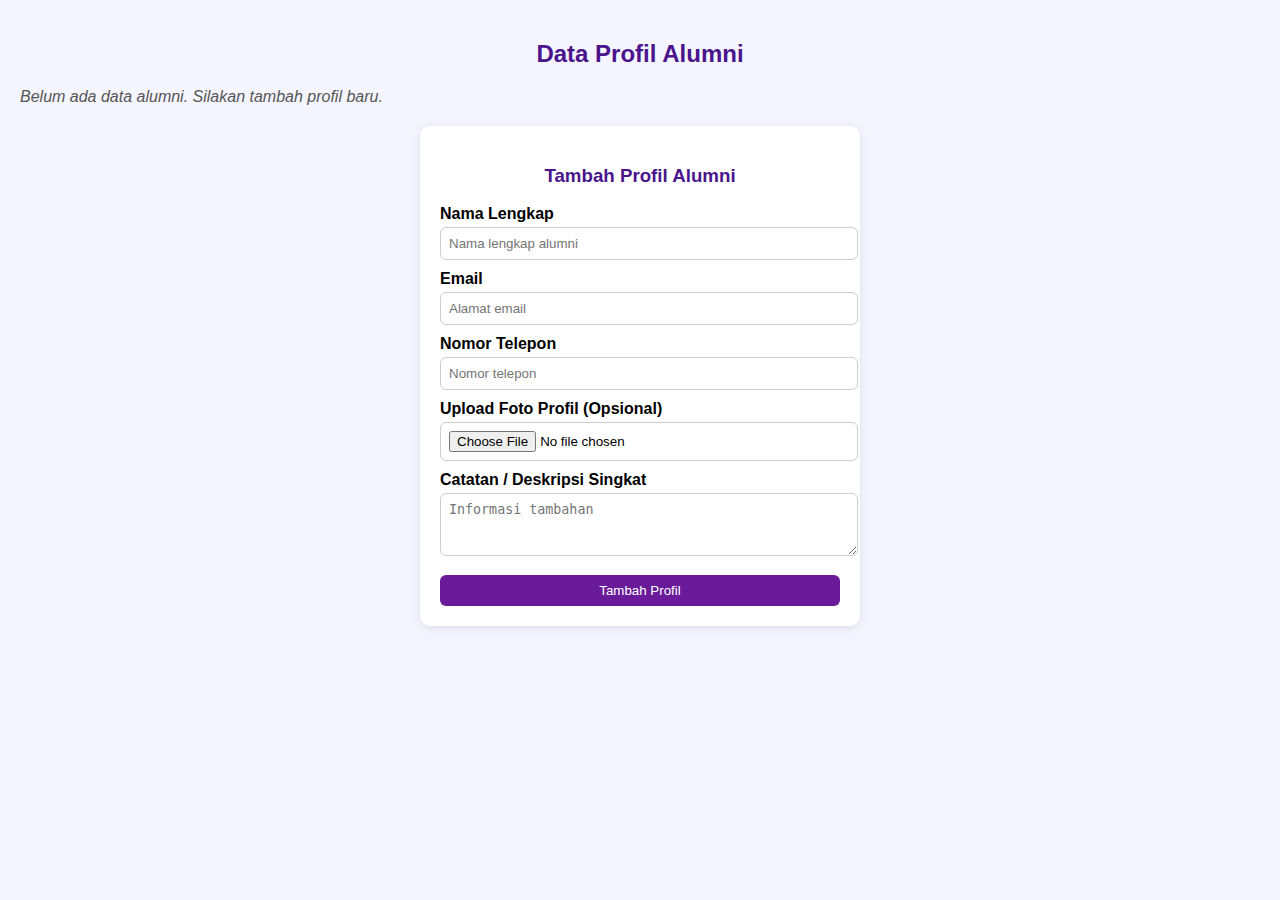
<file: BACKUP.html>
<!DOCTYPE html>
<html lang="id">
<head>
  <meta charset="UTF-8" />
  <meta name="viewport" content="width=device-width, initial-scale=1.0"/>
  <title>Data Alumni</title>
  <style>
    body {
      font-family: Arial, sans-serif;
      background: #f5f5ff;
      margin: 0;
      padding: 20px;
    }

    h2, h3 {
      text-align: center;
      color: #4a148c;
    }

    .profile-card {
      background: #fff;
      border-radius: 10px;
      box-shadow: 0 2px 10px rgba(0,0,0,0.1);
      padding: 15px;
      margin: 10px;
      text-align: center;
      width: 250px;
      display: inline-block;
      vertical-align: top;
    }

    .profile-card img {
      border-radius: 50%;
      width: 100px;
      height: 100px;
      object-fit: cover;
      margin-bottom: 10px;
    }

    .profile-form {
      background: #fff;
      border-radius: 10px;
      padding: 20px;
      max-width: 400px;
      margin: 20px auto;
      box-shadow: 0 2px 10px rgba(0,0,0,0.1);
    }

    .profile-form label {
      display: block;
      margin-top: 10px;
      font-weight: bold;
    }

    .profile-form input,
    .profile-form textarea,
    .profile-form button {
      width: 100%;
      padding: 8px;
      margin-top: 4px;
      border-radius: 6px;
      border: 1px solid #ccc;
    }

    .profile-form button {
      background-color: #6a1b9a;
      color: white;
      border: none;
      cursor: pointer;
      margin-top: 15px;
    }

    .profile-form button:hover {
      background-color: #4a148c;
    }
  </style>
</head>
<body>
  <section id="alumni" role="tabpanel" aria-labelledby="tabAlumni" tabindex="0">
    <h2>Data Profil Alumni</h2>
    <div id="alumniProfiles" aria-live="polite" aria-label="Daftar profil alumni">
      <!-- alumni profiles rendered here -->
    </div>

    <form id="profileForm" class="profile-form" aria-label="Form tambah profil alumni" novalidate>
      <h3>Tambah Profil Alumni</h3>
      <label for="alumniName">Nama Lengkap</label>
      <input type="text" id="alumniName" required placeholder="Nama lengkap alumni" aria-required="true" />

      <label for="alumniEmail">Email</label>
      <input type="email" id="alumniEmail" required placeholder="Alamat email" aria-required="true" />

      <label for="alumniPhone">Nomor Telepon</label>
      <input type="tel" id="alumniPhone" required placeholder="Nomor telepon" aria-required="true" />

      <label for="alumniPhoto">Upload Foto Profil (Opsional)</label>
      <input type="file" id="alumniPhoto" accept="image/*" />

      <label for="alumniNotes">Catatan / Deskripsi Singkat</label>
      <textarea id="alumniNotes" rows="3" placeholder="Informasi tambahan"></textarea>

      <button type="submit" aria-label="Tambah profil alumni">Tambah Profil</button>
    </form>
  </section>

  <script>
    const alumniProfilesDiv = document.getElementById('alumniProfiles');
    const profileForm = document.getElementById('profileForm');
    let alumniList = JSON.parse(localStorage.getItem('alumniProfiles') || '[]');

    function escapeHtml(text) {
      const div = document.createElement('div');
      div.textContent = text;
      return div.innerHTML;
    }

    function getBase64(file) {
      return new Promise((resolve, reject) => {
        const reader = new FileReader();
        reader.onload = () => resolve(reader.result);
        reader.onerror = error => reject(error);
        reader.readAsDataURL(file);
      });
    }

    function renderAlumni() {
      alumniProfilesDiv.innerHTML = '';
      if (alumniList.length === 0) {
        alumniProfilesDiv.innerHTML = '<p style="color:#555; font-style: italic;">Belum ada data alumni. Silakan tambah profil baru.</p>';
        return;
      }

      alumniList.forEach((alumni, idx) => {
        const card = document.createElement('div');
        card.className = 'profile-card';
        card.innerHTML = `
          <img src="${alumni.photo || 'https://i.pravatar.cc/120?u=' + encodeURIComponent(alumni.email)}" alt="Foto profil ${escapeHtml(alumni.name)}" />
          <h3>${escapeHtml(alumni.name)}</h3>
          <p><strong>Email:</strong> <a href="mailto:${escapeHtml(alumni.email)}">${escapeHtml(alumni.email)}</a></p>
          <p><strong>Telepon:</strong> <a href="tel:${escapeHtml(alumni.phone)}">${escapeHtml(alumni.phone)}</a></p>
          <p>${escapeHtml(alumni.notes || '')}</p>
        `;
        alumniProfilesDiv.appendChild(card);
      });
    }

    profileForm.addEventListener('submit', async e => {
      e.preventDefault();

      const name = profileForm.alumniName.value.trim();
      const email = profileForm.alumniEmail.value.trim();
      const phone = profileForm.alumniPhone.value.trim();
      const notes = profileForm.alumniNotes.value.trim();
      const fileInput = document.getElementById('alumniPhoto');
      const file = fileInput.files[0];

      if (!name || !email || !phone) {
        alert('Nama, Email, dan Nomor Telepon wajib diisi!');
        return;
      }

      let photoBase64 = '';
      if (file) {
        try {
          photoBase64 = await getBase64(file);
        } catch (err) {
          alert('Gagal membaca file gambar!');
          return;
        }
      }

      alumniList.push({ name, email, phone, photo: photoBase64, notes });
      localStorage.setItem('alumniProfiles', JSON.stringify(alumniList));
      profileForm.reset();
      renderAlumni();
      alert('Profil alumni berhasil ditambahkan!');
    });

    renderAlumni();
  </script>
</body>
</html>
</file>
